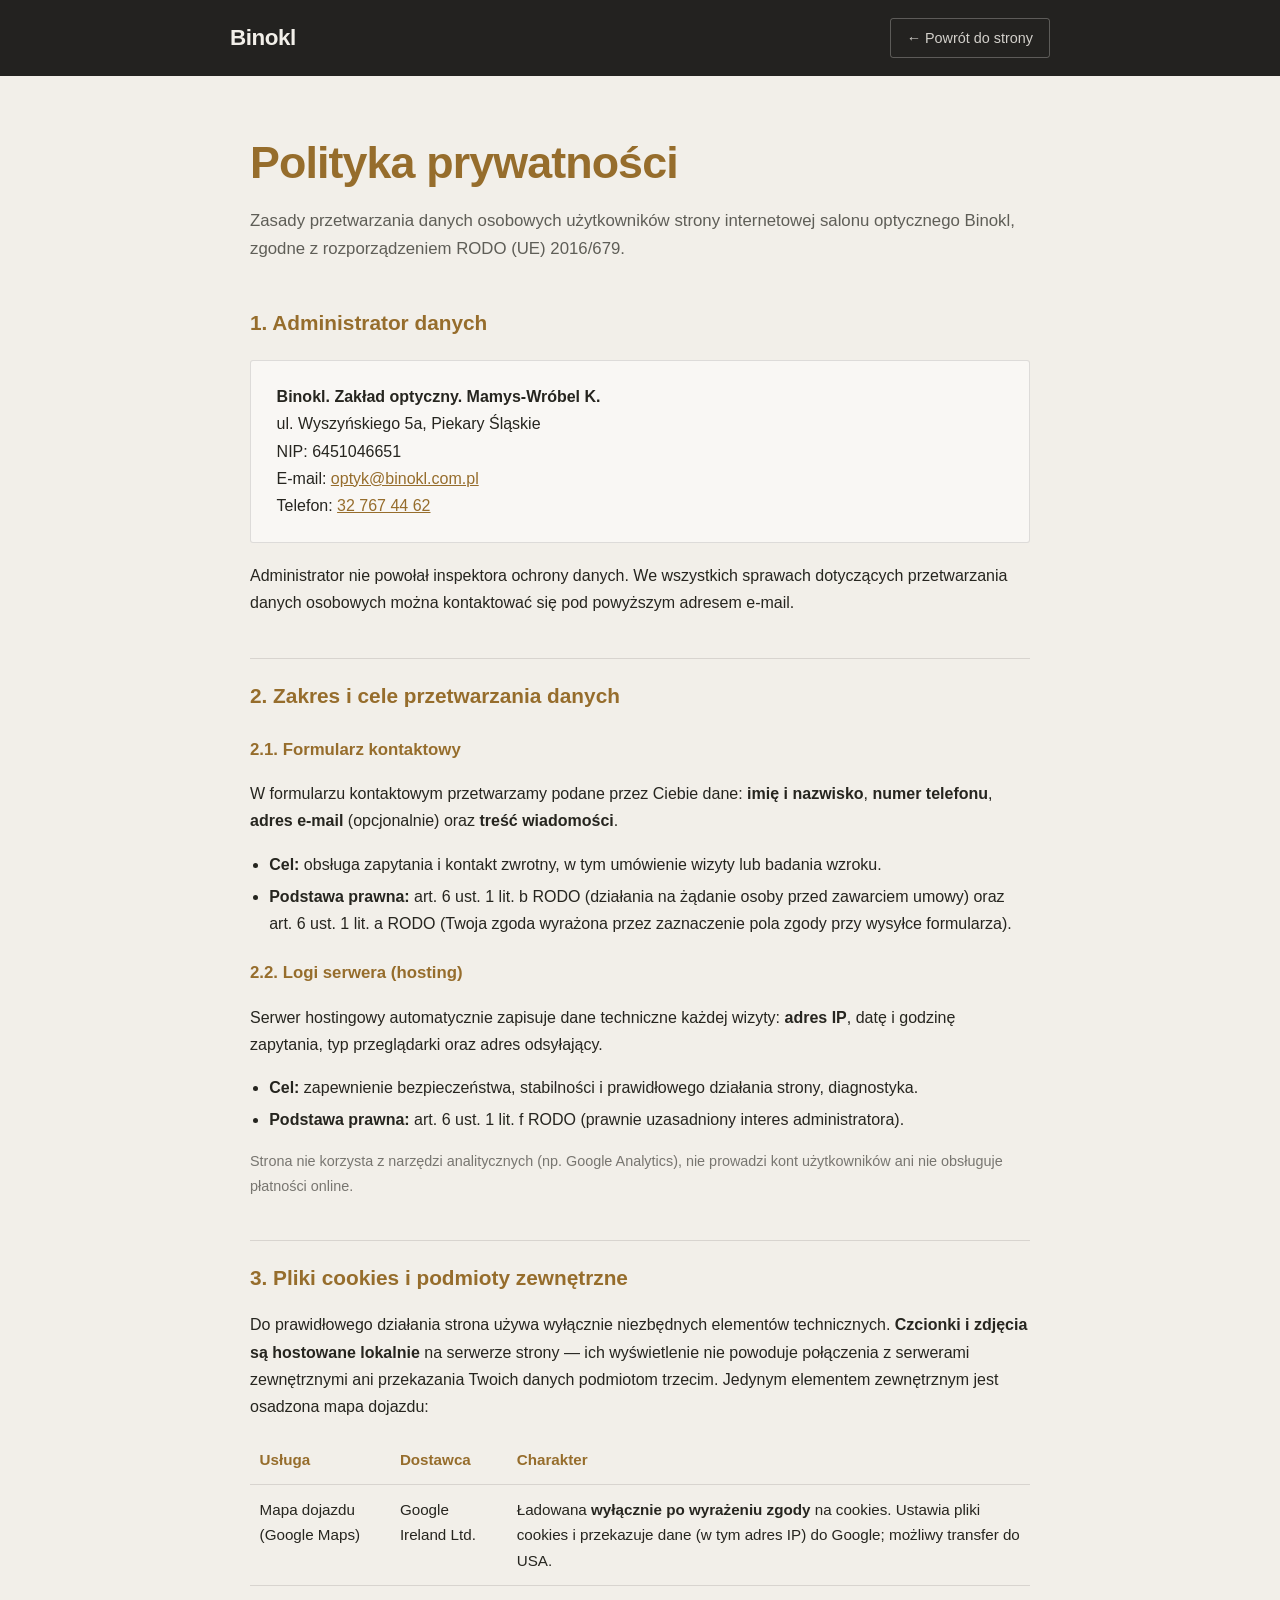
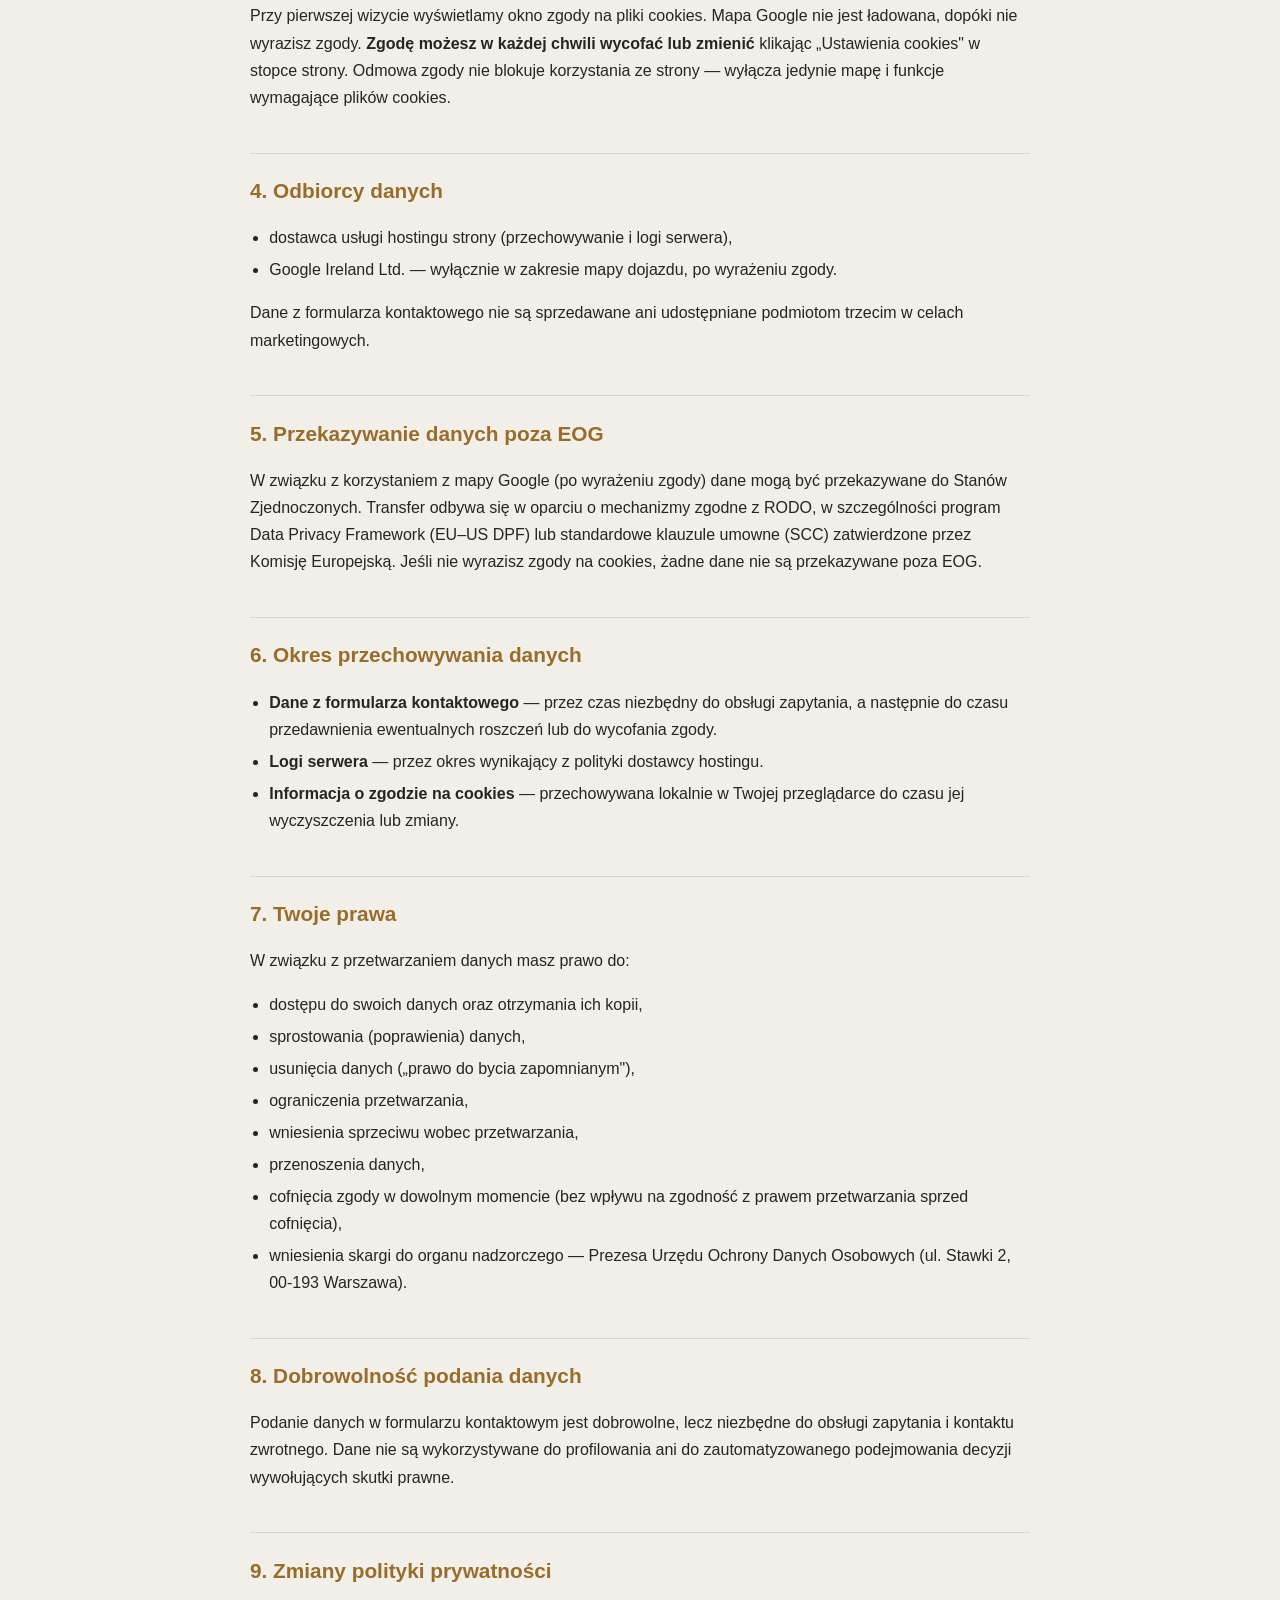
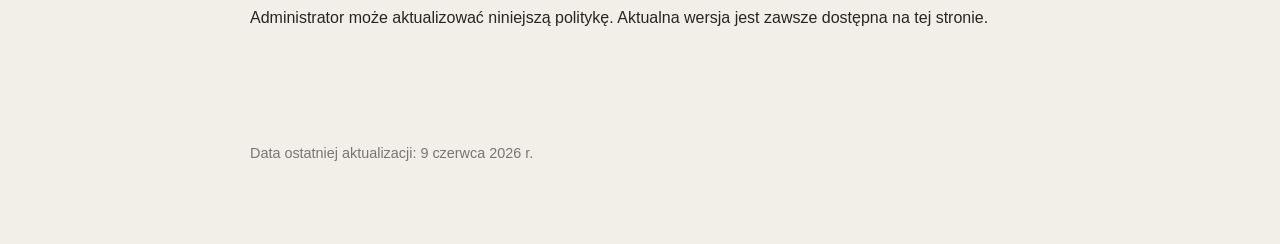
<file: polityka-prywatnosci.html>
<!DOCTYPE html>
<html lang="pl">
  <head>
    <meta charset="utf-8" />
    <meta name="viewport" content="width=device-width, initial-scale=1" />
    <meta name="robots" content="noindex, follow" />
    <title>Polityka prywatności — Binokl, Salon Optyczny</title>
    <link rel="icon" href="assets/favicon.svg" type="image/svg+xml" />
    <style>
      :root {
        --teal: #966d2c;
        --teal-deep: #232220;
        --cream: #f2efe9;
        --mist: #dedad1;
        --ink: #26251f;
      }
      * {
        box-sizing: border-box;
      }
      html {
        scroll-behavior: smooth;
      }
      body {
        margin: 0;
        background: var(--cream);
        color: var(--ink);
        font-family: -apple-system, BlinkMacSystemFont, "Segoe UI", Roboto, Helvetica,
          Arial, sans-serif;
        line-height: 1.7;
        -webkit-font-smoothing: antialiased;
      }
      .topbar {
        background: var(--teal-deep);
        color: var(--cream);
      }
      .topbar .wrap {
        display: flex;
        align-items: center;
        justify-content: space-between;
        gap: 1rem;
        padding: 1.1rem 0;
      }
      .brand {
        font-size: 1.4rem;
        font-weight: 700;
        letter-spacing: -0.02em;
        color: var(--cream);
        text-decoration: none;
      }
      .back {
        color: var(--cream);
        text-decoration: none;
        font-size: 0.9rem;
        opacity: 0.85;
        border: 1px solid rgba(247, 245, 240, 0.32);
        padding: 0.45rem 1rem;
        border-radius: 3px;
        transition: background 0.2s, opacity 0.2s;
      }
      .back:hover {
        opacity: 1;
        background: rgba(247, 245, 240, 0.14);
      }
      .wrap {
        max-width: 820px;
        margin: 0 auto;
        padding: 0 1.25rem;
      }
      main.wrap {
        padding-top: 3rem;
        padding-bottom: 5rem;
      }
      h1 {
        font-size: clamp(2rem, 5vw, 2.8rem);
        font-weight: 700;
        letter-spacing: -0.02em;
        color: var(--teal);
        margin: 0 0 0.4rem;
      }
      .lead {
        color: rgba(38, 37, 31, 0.72);
        font-size: 1.05rem;
        margin-top: 0;
      }
      h2 {
        font-size: 1.3rem;
        color: var(--teal);
        margin: 2.6rem 0 0.6rem;
        padding-top: 1.2rem;
        border-top: 1px solid rgba(38, 37, 31, 0.13);
      }
      h2:first-of-type {
        border-top: none;
        padding-top: 0;
      }
      h3 {
        font-size: 1.05rem;
        color: var(--teal);
        margin: 1.4rem 0 0.3rem;
      }
      a {
        color: var(--teal);
      }
      ul {
        padding-left: 1.2rem;
      }
      li {
        margin: 0.3rem 0;
      }
      .card {
        background: rgba(255, 255, 255, 0.5);
        border: 1px solid rgba(38, 37, 31, 0.13);
        border-radius: 3px;
        padding: 1.4rem 1.6rem;
        margin: 1.2rem 0;
      }
      table {
        width: 100%;
        border-collapse: collapse;
        margin: 1rem 0;
        font-size: 0.95rem;
      }
      th,
      td {
        text-align: left;
        padding: 0.7rem 0.6rem;
        border-bottom: 1px solid rgba(38, 37, 31, 0.13);
        vertical-align: top;
      }
      th {
        color: var(--teal);
        font-weight: 600;
      }
      .muted {
        color: rgba(38, 37, 31, 0.6);
        font-size: 0.9rem;
      }
      footer.wrap {
        padding-bottom: 4rem;
      }
    </style>
  </head>
  <body>
    <header class="topbar">
      <div class="wrap">
        <a class="brand" href="index.html">Binokl</a>
        <a class="back" href="index.html">← Powrót do strony</a>
      </div>
    </header>

    <main class="wrap">
      <h1>Polityka prywatności</h1>
      <p class="lead">
        Zasady przetwarzania danych osobowych użytkowników strony internetowej salonu
        optycznego Binokl, zgodne z rozporządzeniem RODO (UE) 2016/679.
      </p>

      <h2>1. Administrator danych</h2>
      <div class="card">
        <p style="margin: 0">
          <strong>Binokl. Zakład optyczny. Mamys-Wróbel K.</strong><br />
          ul. Wyszyńskiego 5a, Piekary Śląskie<br />
          NIP: 6451046651<br />
          E-mail: <a href="mailto:optyk@binokl.com.pl">optyk@binokl.com.pl</a><br />
          Telefon: <a href="tel:+48327674462">32 767 44 62</a>
        </p>
      </div>
      <p>
        Administrator nie powołał inspektora ochrony danych. We wszystkich sprawach
        dotyczących przetwarzania danych osobowych można kontaktować się pod powyższym
        adresem e-mail.
      </p>

      <h2>2. Zakres i cele przetwarzania danych</h2>

      <h3>2.1. Formularz kontaktowy</h3>
      <p>
        W formularzu kontaktowym przetwarzamy podane przez Ciebie dane: <strong>imię i
        nazwisko</strong>, <strong>numer telefonu</strong>, <strong>adres e-mail</strong>
        (opcjonalnie) oraz <strong>treść wiadomości</strong>.
      </p>
      <ul>
        <li><strong>Cel:</strong> obsługa zapytania i kontakt zwrotny, w tym umówienie wizyty lub badania wzroku.</li>
        <li>
          <strong>Podstawa prawna:</strong> art. 6 ust. 1 lit. b RODO (działania na żądanie
          osoby przed zawarciem umowy) oraz art. 6 ust. 1 lit. a RODO (Twoja zgoda wyrażona
          przez zaznaczenie pola zgody przy wysyłce formularza).
        </li>
      </ul>

      <h3>2.2. Logi serwera (hosting)</h3>
      <p>
        Serwer hostingowy automatycznie zapisuje dane techniczne każdej wizyty:
        <strong>adres IP</strong>, datę i godzinę zapytania, typ przeglądarki oraz adres
        odsyłający.
      </p>
      <ul>
        <li><strong>Cel:</strong> zapewnienie bezpieczeństwa, stabilności i prawidłowego działania strony, diagnostyka.</li>
        <li><strong>Podstawa prawna:</strong> art. 6 ust. 1 lit. f RODO (prawnie uzasadniony interes administratora).</li>
      </ul>

      <p class="muted">
        Strona nie korzysta z narzędzi analitycznych (np. Google Analytics), nie prowadzi
        kont użytkowników ani nie obsługuje płatności online.
      </p>

      <h2>3. Pliki cookies i podmioty zewnętrzne</h2>
      <p>
        Do prawidłowego działania strona używa wyłącznie niezbędnych elementów technicznych.
        <strong>Czcionki i zdjęcia są hostowane lokalnie</strong> na serwerze strony — ich
        wyświetlenie nie powoduje połączenia z serwerami zewnętrznymi ani przekazania Twoich
        danych podmiotom trzecim. Jedynym elementem zewnętrznym jest osadzona mapa dojazdu:
      </p>
      <table>
        <thead>
          <tr>
            <th>Usługa</th>
            <th>Dostawca</th>
            <th>Charakter</th>
          </tr>
        </thead>
        <tbody>
          <tr>
            <td>Mapa dojazdu (Google Maps)</td>
            <td>Google Ireland Ltd.</td>
            <td>
              Ładowana <strong>wyłącznie po wyrażeniu zgody</strong> na cookies. Ustawia
              pliki cookies i przekazuje dane (w tym adres IP) do Google; możliwy transfer
              do USA.
            </td>
          </tr>
        </tbody>
      </table>
      <p>
        Przy pierwszej wizycie wyświetlamy okno zgody na pliki cookies. Mapa Google nie jest
        ładowana, dopóki nie wyrazisz zgody. <strong>Zgodę możesz w każdej chwili wycofać lub
        zmienić</strong> klikając „Ustawienia cookies" w stopce strony. Odmowa zgody nie
        blokuje korzystania ze strony — wyłącza jedynie mapę i funkcje wymagające plików
        cookies.
      </p>

      <h2>4. Odbiorcy danych</h2>
      <ul>
        <li>dostawca usługi hostingu strony (przechowywanie i logi serwera),</li>
        <li>Google Ireland Ltd. — wyłącznie w zakresie mapy dojazdu, po wyrażeniu zgody.</li>
      </ul>
      <p>Dane z formularza kontaktowego nie są sprzedawane ani udostępniane podmiotom trzecim w celach marketingowych.</p>

      <h2>5. Przekazywanie danych poza EOG</h2>
      <p>
        W związku z korzystaniem z mapy Google (po wyrażeniu zgody) dane mogą być przekazywane
        do Stanów Zjednoczonych. Transfer odbywa się w oparciu o mechanizmy zgodne z RODO,
        w szczególności program Data Privacy Framework (EU–US DPF) lub standardowe klauzule
        umowne (SCC) zatwierdzone przez Komisję Europejską. Jeśli nie wyrazisz zgody na cookies,
        żadne dane nie są przekazywane poza EOG.
      </p>

      <h2>6. Okres przechowywania danych</h2>
      <ul>
        <li>
          <strong>Dane z formularza kontaktowego</strong> — przez czas niezbędny do obsługi
          zapytania, a następnie do czasu przedawnienia ewentualnych roszczeń lub do
          wycofania zgody.
        </li>
        <li><strong>Logi serwera</strong> — przez okres wynikający z polityki dostawcy hostingu.</li>
        <li><strong>Informacja o zgodzie na cookies</strong> — przechowywana lokalnie w Twojej przeglądarce do czasu jej wyczyszczenia lub zmiany.</li>
      </ul>

      <h2>7. Twoje prawa</h2>
      <p>W związku z przetwarzaniem danych masz prawo do:</p>
      <ul>
        <li>dostępu do swoich danych oraz otrzymania ich kopii,</li>
        <li>sprostowania (poprawienia) danych,</li>
        <li>usunięcia danych („prawo do bycia zapomnianym"),</li>
        <li>ograniczenia przetwarzania,</li>
        <li>wniesienia sprzeciwu wobec przetwarzania,</li>
        <li>przenoszenia danych,</li>
        <li>cofnięcia zgody w dowolnym momencie (bez wpływu na zgodność z prawem przetwarzania sprzed cofnięcia),</li>
        <li>
          wniesienia skargi do organu nadzorczego — Prezesa Urzędu Ochrony Danych Osobowych
          (ul. Stawki 2, 00-193 Warszawa).
        </li>
      </ul>

      <h2>8. Dobrowolność podania danych</h2>
      <p>
        Podanie danych w formularzu kontaktowym jest dobrowolne, lecz niezbędne do obsługi
        zapytania i kontaktu zwrotnego. Dane nie są wykorzystywane do profilowania ani do
        zautomatyzowanego podejmowania decyzji wywołujących skutki prawne.
      </p>

      <h2>9. Zmiany polityki prywatności</h2>
      <p>
        Administrator może aktualizować niniejszą politykę. Aktualna wersja jest zawsze
        dostępna na tej stronie.
      </p>
    </main>

    <footer class="wrap">
      <p class="muted">Data ostatniej aktualizacji: 9 czerwca 2026 r.</p>
    </footer>
  </body>
</html>
</file>
